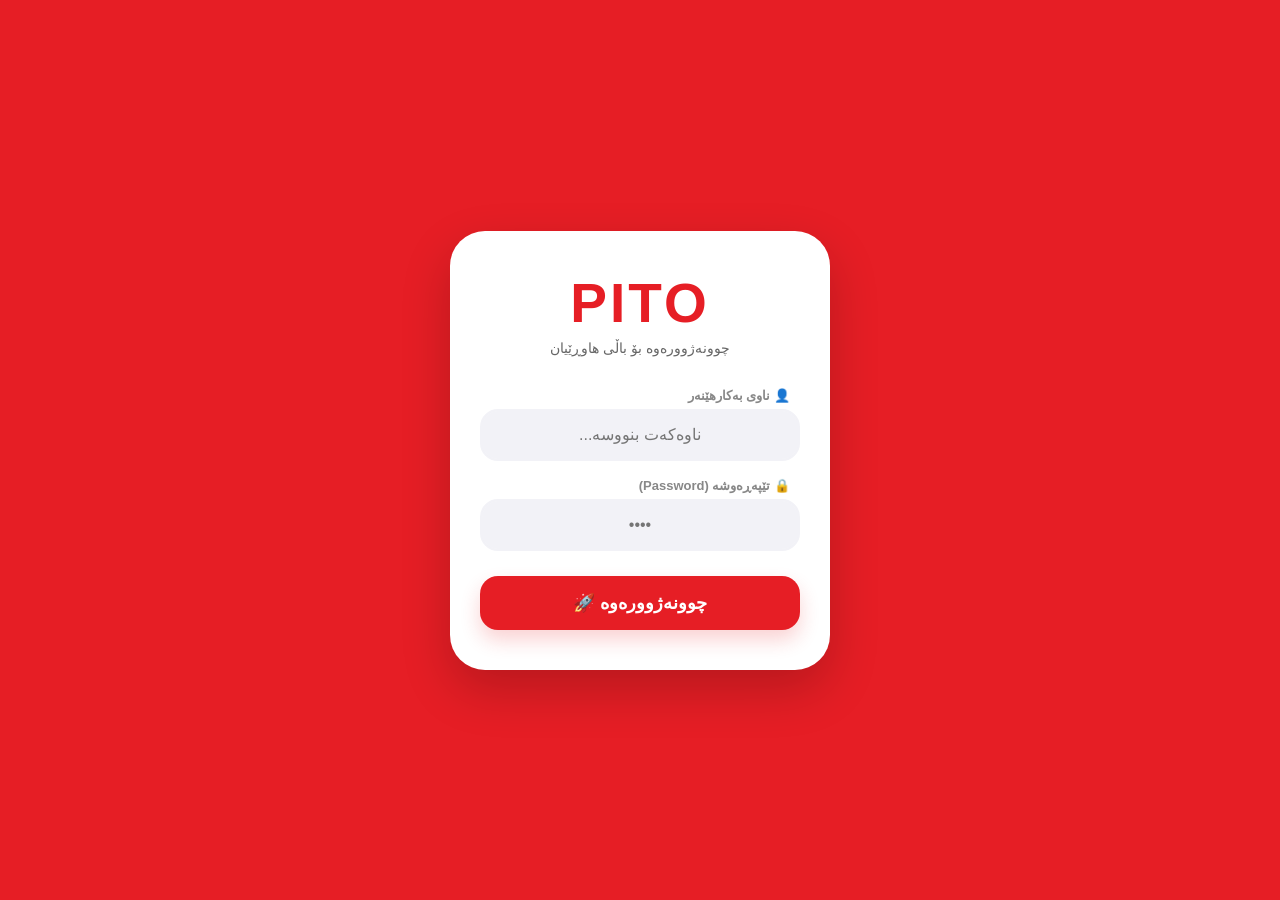
<file: login.html>
<!DOCTYPE html>
<html lang="ku">
<head>
    <meta charset="UTF-8">
    <meta name="viewport" content="width=device-width, initial-scale=1.0, user-scalable=no">
    <title>ماڵی هاوڕیان- چوونە ژوورەوە</title>
    <style>
        :root { --pito-red: #e61e25; }
        * { margin: 0; padding: 0; box-sizing: border-box; font-family: 'Segoe UI', Tahoma, sans-serif; -webkit-tap-highlight-color: transparent; }
        body { background-color: var(--pito-red); display: flex; justify-content: center; align-items: center; min-height: 100vh; direction: rtl; }

        .login-card { 
            background: white; width: 90%; max-width: 380px; padding: 40px 30px; 
            border-radius: 35px; text-align: center; box-shadow: 0 20px 50px rgba(0,0,0,0.2); 
            animation: slideUp 0.6s ease;
        }

        @keyframes slideUp { from { transform: translateY(30px); opacity: 0; } to { transform: translateY(0); opacity: 1; } }
        .logo { font-size: 55px; font-weight: 900; color: var(--pito-red); margin-bottom: 5px; letter-spacing: 3px; }
        .sub-title { color: #666; font-size: 14px; margin-bottom: 30px; }

        .input-group { text-align: right; margin-bottom: 15px; }
        label { font-size: 13px; color: #888; margin-right: 10px; font-weight: bold; }
        
        input { 
            width: 100%; padding: 15px; margin-top: 5px; border: 2px solid #f2f2f7; 
            border-radius: 18px; outline: none; font-size: 16px; text-align: center; 
            background: #f2f2f7; transition: 0.3s;
        }
        input:focus { border-color: var(--pito-red); background: #fff; }

        button { 
            width: 100%; padding: 16px; background: var(--pito-red); color: white; 
            border: none; border-radius: 18px; font-weight: bold; font-size: 18px; 
            cursor: pointer; transition: 0.2s; margin-top: 10px;
            box-shadow: 0 10px 20px rgba(230,30,37,0.2);
        }
        button:active { transform: scale(0.96); }
        .error-msg { color: #e11d48; font-size: 12px; margin-top: 10px; display: none; }
    </style>
</head>
<body>

    <div class="login-card">
        <div class="logo">PITO</div>
        <p class="sub-title">چوونەژوورەوە بۆ باڵی هاوڕێیان</p>
        
        <div class="input-group">
            <label>👤 ناوی بەکارهێنەر</label>
            <input type="text" id="username" placeholder="ناوەکەت بنووسە...">
        </div>

        <div class="input-group">
            <label>🔒 تێپەڕەوشە (Password)</label>
            <input type="password" id="password" placeholder="••••">
        </div>

        <p id="error" class="error-msg">❌ ناو یان تێپەڕەوشە هەڵەیە!</p>
        
        <button onclick="login()">چوونەژوورەوە 🚀</button>
    </div>

    <script>
        // لیستی بەکارهێنەرە ڕێپێدراوەکان
        const users = {
            "مەڕوا": "1234",
            "محمد": "1234",
            "ئەشڕەف": "1234",
            "ژوان": "1234"
        };

        function login() {
            const name = document.getElementById('username').value.trim();
            const pass = document.getElementById('password').value.trim();
            const errorElement = document.getElementById('error');

            // پشکنینی ناو و تێپەڕەوشە
            if (users[name] && users[name] === pass) {
                // پاشەکەوتکردنی ناوەکە
                localStorage.setItem('currentUser', name);
                // ناردن بۆ پەیجی سەرەکی
                window.location.href = 'index.html';
            } else {
                // پیشاندانی هەڵە
                errorElement.style.display = 'block';
                // لادانی هەڵە دوای ٣ چرکە
                setTimeout(() => { errorElement.style.display = 'none'; }, 3000);
            }
        }

        // ئەگەر پێشتر داخل ببوو، پێویست بە لۆگین ناکات
        window.onload = function() {
            if (localStorage.getItem('currentUser')) {
                window.location.href = 'index.html';
            }
        }
    </script>
</body>
</html>
</file>
